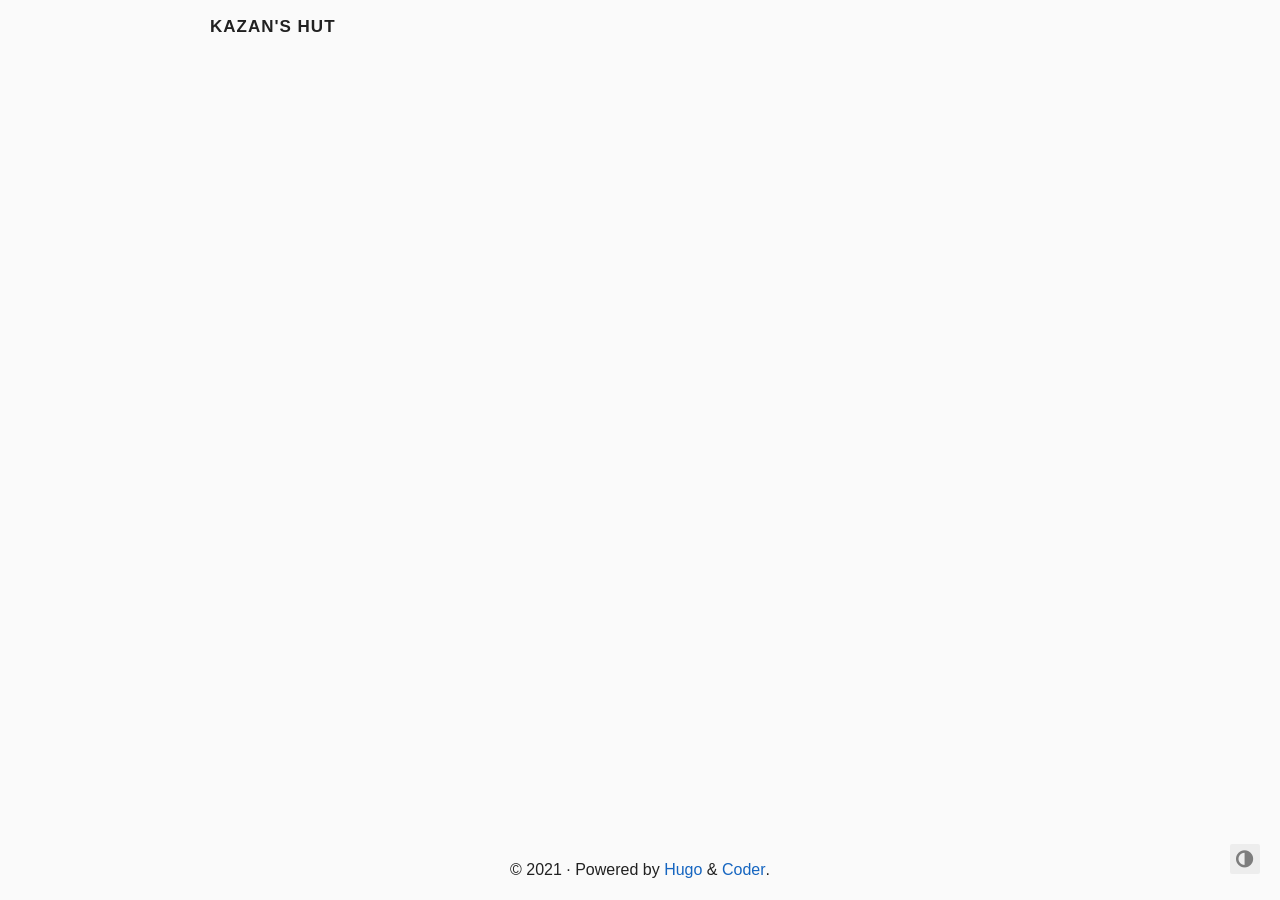
<file: index.html>
<!DOCTYPE html>
<html lang="en">

  <head>
    <meta charset="utf-8">
    <meta name="viewport" content="width=device-width, initial-scale=1.0">
    <meta http-equiv="Content-Language" content="en">
    <meta name="color-scheme" content="light dark">

    

    
    <meta name="description" content="">
    <meta name="keywords" content="">

    <meta name="twitter:card" content="summary"/>
<meta name="twitter:title" content="Kazan&#39;s Hut"/>
<meta name="twitter:description" content=""/>

    <meta property="og:title" content="Kazan&#39;s Hut" />
<meta property="og:description" content="" />
<meta property="og:type" content="website" />
<meta property="og:url" content="http://kazanv.github.com/" />



    <title>Kazan&#39;s Hut</title>

    
      <link rel="canonical" href="http://kazanv.github.com/">
    

    <link rel="preload" href="/fonts/forkawesome-webfont.woff2?v=1.2.0" as="font" type="font/woff2" crossorigin>

    
      
      
      <link rel="stylesheet" href="/css/coder.min.531b74bda2bd1e0562323a98f617314ce9c7cc8c8cffbc609f5f690abf6ac68c.css" integrity="sha256-Uxt0vaK9HgViMjqY9hcxTOnHzIyM/7xgn19pCr9qxow=" crossorigin="anonymous" media="screen" />
    

    

    

    

    

    <link rel="icon" type="image/png" href="/images/favicon-32x32.png" sizes="32x32">
    <link rel="icon" type="image/png" href="/images/favicon-16x16.png" sizes="16x16">

    <link rel="apple-touch-icon" href="/images/apple-touch-icon.png">
    <link rel="apple-touch-icon" sizes="180x180" href="/images/apple-touch-icon.png">

    <link rel="alternate" type="application/rss+xml" href="/index.xml" title="Kazan's Hut" />
    <meta name="generator" content="Hugo 0.82.1" />
  </head>

  
  
  <body class="preload-transitions colorscheme-light">
    
<div class="float-container">
    <a id="dark-mode-toggle" class="colorscheme-toggle">
        <i class="fa fa-adjust fa-fw" aria-hidden="true"></i>
    </a>
</div>


    <main class="wrapper">
      <nav class="navigation">
  <section class="container">
    <a class="navigation-title" href="/">
      Kazan&#39;s Hut
    </a>
    
  </section>
</nav>


      <div class="content">
        
  <section class="container centered">
  <div class="about">
    
    
    <h1></h1>
    
    <h2></h2>
    
    
  </div>
</section>


      </div>

      <footer class="footer">
  <section class="container">
    ©
    
    2021
    
    ·
    Powered by <a href="https://gohugo.io/">Hugo</a> & <a href="https://github.com/luizdepra/hugo-coder/">Coder</a>.
    
  </section>
</footer>

    </main>

    
      
      <script src="/js/coder.min.03b17769f4f91ae35667e1f2a1ca8c16f50562576cf90ff32b3179926914daa5.js" integrity="sha256-A7F3afT5GuNWZ&#43;HyocqMFvUFYlds&#43;Q/zKzF5kmkU2qU="></script>
    

    

    

    

    

    

    

    

    
  </body>

</html>
</file>
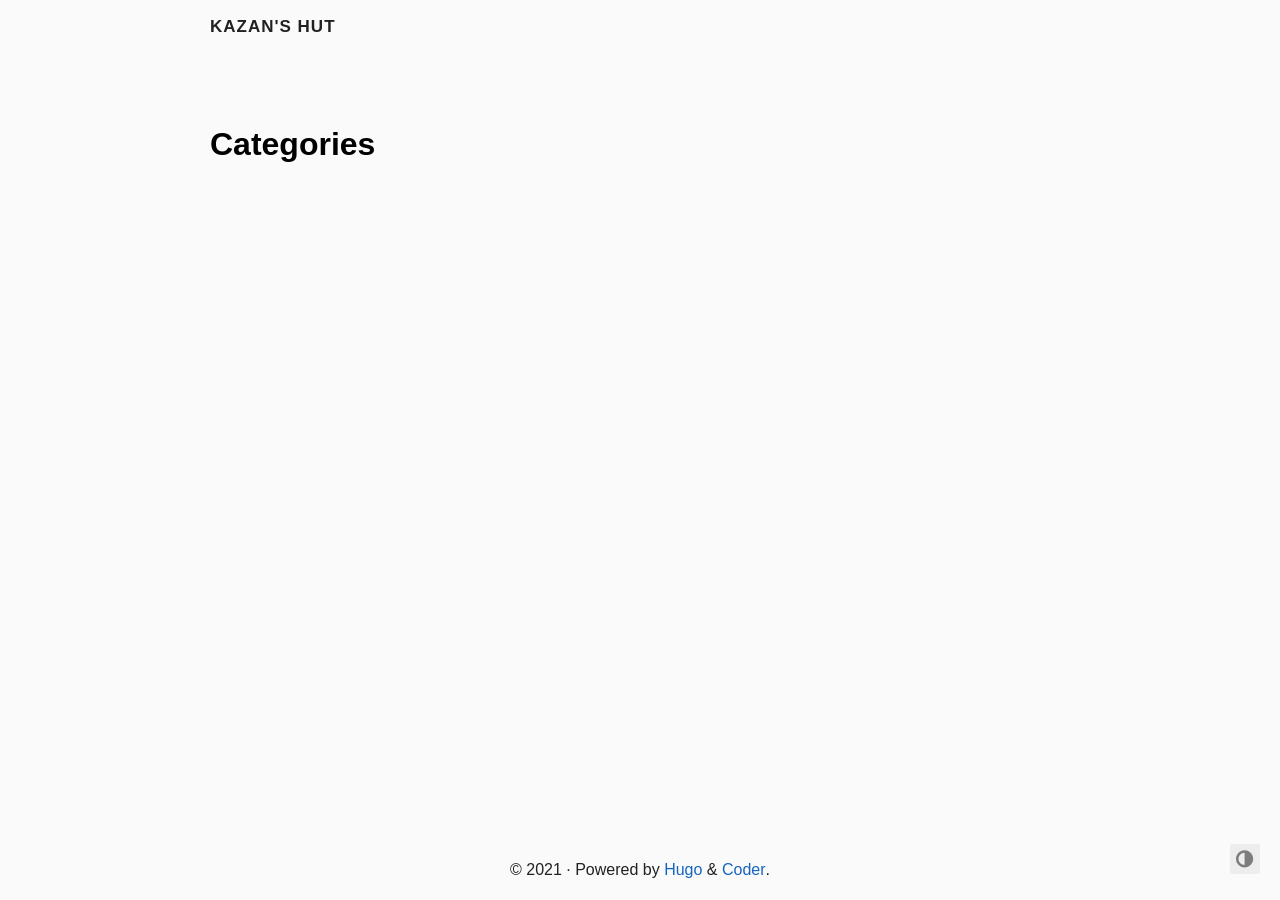
<file: categories/index.html>
<!DOCTYPE html>
<html lang="en">

  <head>
    <meta charset="utf-8">
    <meta name="viewport" content="width=device-width, initial-scale=1.0">
    <meta http-equiv="Content-Language" content="en">
    <meta name="color-scheme" content="light dark">

    

    
    <meta name="description" content="">
    <meta name="keywords" content="">

    <meta name="twitter:card" content="summary"/>
<meta name="twitter:title" content="Categories"/>
<meta name="twitter:description" content=""/>

    <meta property="og:title" content="Categories" />
<meta property="og:description" content="" />
<meta property="og:type" content="website" />
<meta property="og:url" content="http://kazanv.github.com/categories/" />



    <title>Categories · Kazan&#39;s Hut</title>

    
      <link rel="canonical" href="http://kazanv.github.com/categories/">
    

    <link rel="preload" href="/fonts/forkawesome-webfont.woff2?v=1.2.0" as="font" type="font/woff2" crossorigin>

    
      
      
      <link rel="stylesheet" href="/css/coder.min.531b74bda2bd1e0562323a98f617314ce9c7cc8c8cffbc609f5f690abf6ac68c.css" integrity="sha256-Uxt0vaK9HgViMjqY9hcxTOnHzIyM/7xgn19pCr9qxow=" crossorigin="anonymous" media="screen" />
    

    

    

    

    

    <link rel="icon" type="image/png" href="/images/favicon-32x32.png" sizes="32x32">
    <link rel="icon" type="image/png" href="/images/favicon-16x16.png" sizes="16x16">

    <link rel="apple-touch-icon" href="/images/apple-touch-icon.png">
    <link rel="apple-touch-icon" sizes="180x180" href="/images/apple-touch-icon.png">

    <link rel="alternate" type="application/rss+xml" href="/categories/index.xml" title="Kazan's Hut" />
    <meta name="generator" content="Hugo 0.82.1" />
  </head>

  
  
  <body class="preload-transitions colorscheme-light">
    
<div class="float-container">
    <a id="dark-mode-toggle" class="colorscheme-toggle">
        <i class="fa fa-adjust fa-fw" aria-hidden="true"></i>
    </a>
</div>


    <main class="wrapper">
      <nav class="navigation">
  <section class="container">
    <a class="navigation-title" href="/">
      Kazan&#39;s Hut
    </a>
    
  </section>
</nav>


      <div class="content">
        
  <section class="container taxonomy">
  <h1 class="title">
    <a class="title-link" href="http://kazanv.github.com/categories/">Categories</a>
  </h1>
  
  <ul>
    
    
  </ul>
</section>


      </div>

      <footer class="footer">
  <section class="container">
    ©
    
    2021
    
    ·
    Powered by <a href="https://gohugo.io/">Hugo</a> & <a href="https://github.com/luizdepra/hugo-coder/">Coder</a>.
    
  </section>
</footer>

    </main>

    
      
      <script src="/js/coder.min.03b17769f4f91ae35667e1f2a1ca8c16f50562576cf90ff32b3179926914daa5.js" integrity="sha256-A7F3afT5GuNWZ&#43;HyocqMFvUFYlds&#43;Q/zKzF5kmkU2qU="></script>
    

    

    

    

    

    

    

    

    
  </body>

</html>
</file>
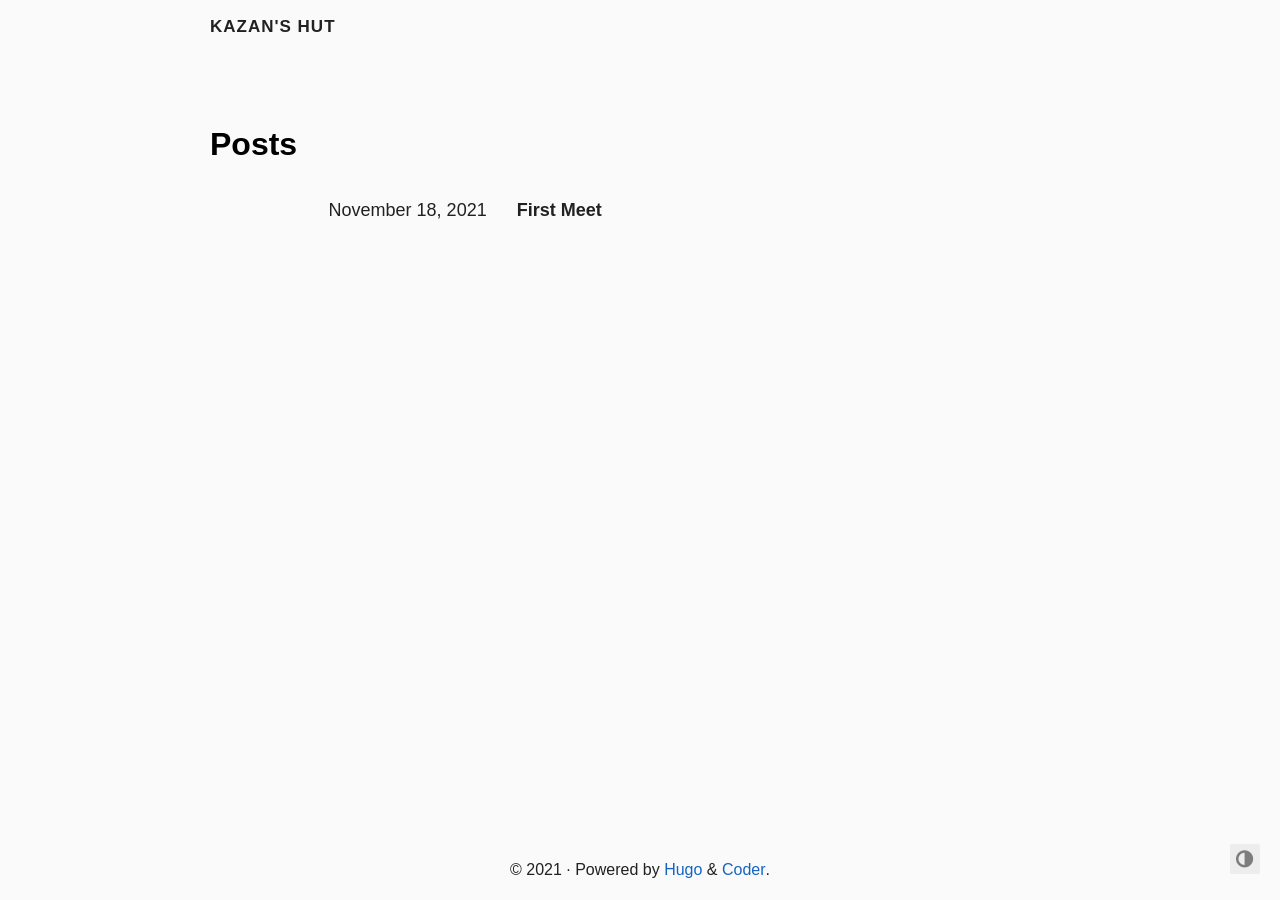
<file: posts/index.html>
<!DOCTYPE html>
<html lang="en">

  <head>
    <meta charset="utf-8">
    <meta name="viewport" content="width=device-width, initial-scale=1.0">
    <meta http-equiv="Content-Language" content="en">
    <meta name="color-scheme" content="light dark">

    

    
    <meta name="description" content="">
    <meta name="keywords" content="">

    <meta name="twitter:card" content="summary"/>
<meta name="twitter:title" content="Posts"/>
<meta name="twitter:description" content=""/>

    <meta property="og:title" content="Posts" />
<meta property="og:description" content="" />
<meta property="og:type" content="website" />
<meta property="og:url" content="http://kazanv.github.com/posts/" />



    <title>
  Posts · Kazan&#39;s Hut
</title>

    
      <link rel="canonical" href="http://kazanv.github.com/posts/">
    

    <link rel="preload" href="/fonts/forkawesome-webfont.woff2?v=1.2.0" as="font" type="font/woff2" crossorigin>

    
      
      
      <link rel="stylesheet" href="/css/coder.min.531b74bda2bd1e0562323a98f617314ce9c7cc8c8cffbc609f5f690abf6ac68c.css" integrity="sha256-Uxt0vaK9HgViMjqY9hcxTOnHzIyM/7xgn19pCr9qxow=" crossorigin="anonymous" media="screen" />
    

    

    

    

    

    <link rel="icon" type="image/png" href="/images/favicon-32x32.png" sizes="32x32">
    <link rel="icon" type="image/png" href="/images/favicon-16x16.png" sizes="16x16">

    <link rel="apple-touch-icon" href="/images/apple-touch-icon.png">
    <link rel="apple-touch-icon" sizes="180x180" href="/images/apple-touch-icon.png">

    <link rel="alternate" type="application/rss+xml" href="/posts/index.xml" title="Kazan's Hut" />
    <meta name="generator" content="Hugo 0.82.1" />
  </head>

  
  
  <body class="preload-transitions colorscheme-light">
    
<div class="float-container">
    <a id="dark-mode-toggle" class="colorscheme-toggle">
        <i class="fa fa-adjust fa-fw" aria-hidden="true"></i>
    </a>
</div>


    <main class="wrapper">
      <nav class="navigation">
  <section class="container">
    <a class="navigation-title" href="/">
      Kazan&#39;s Hut
    </a>
    
  </section>
</nav>


      <div class="content">
        
  <section class="container list">
    <h1 class="title">
      <a class="title-link" href="http://kazanv.github.com/posts/">
        Posts
      </a>
    </h1>
    
    <ul><li>
  <span class="date">November 18, 2021</span>
  <a class="title" href="/posts/hello/">First Meet</a>
</li>
</ul>

    






  </section>

      </div>

      <footer class="footer">
  <section class="container">
    ©
    
    2021
    
    ·
    Powered by <a href="https://gohugo.io/">Hugo</a> & <a href="https://github.com/luizdepra/hugo-coder/">Coder</a>.
    
  </section>
</footer>

    </main>

    
      
      <script src="/js/coder.min.03b17769f4f91ae35667e1f2a1ca8c16f50562576cf90ff32b3179926914daa5.js" integrity="sha256-A7F3afT5GuNWZ&#43;HyocqMFvUFYlds&#43;Q/zKzF5kmkU2qU="></script>
    

    

    

    

    

    

    

    

    
  </body>

</html>
</file>
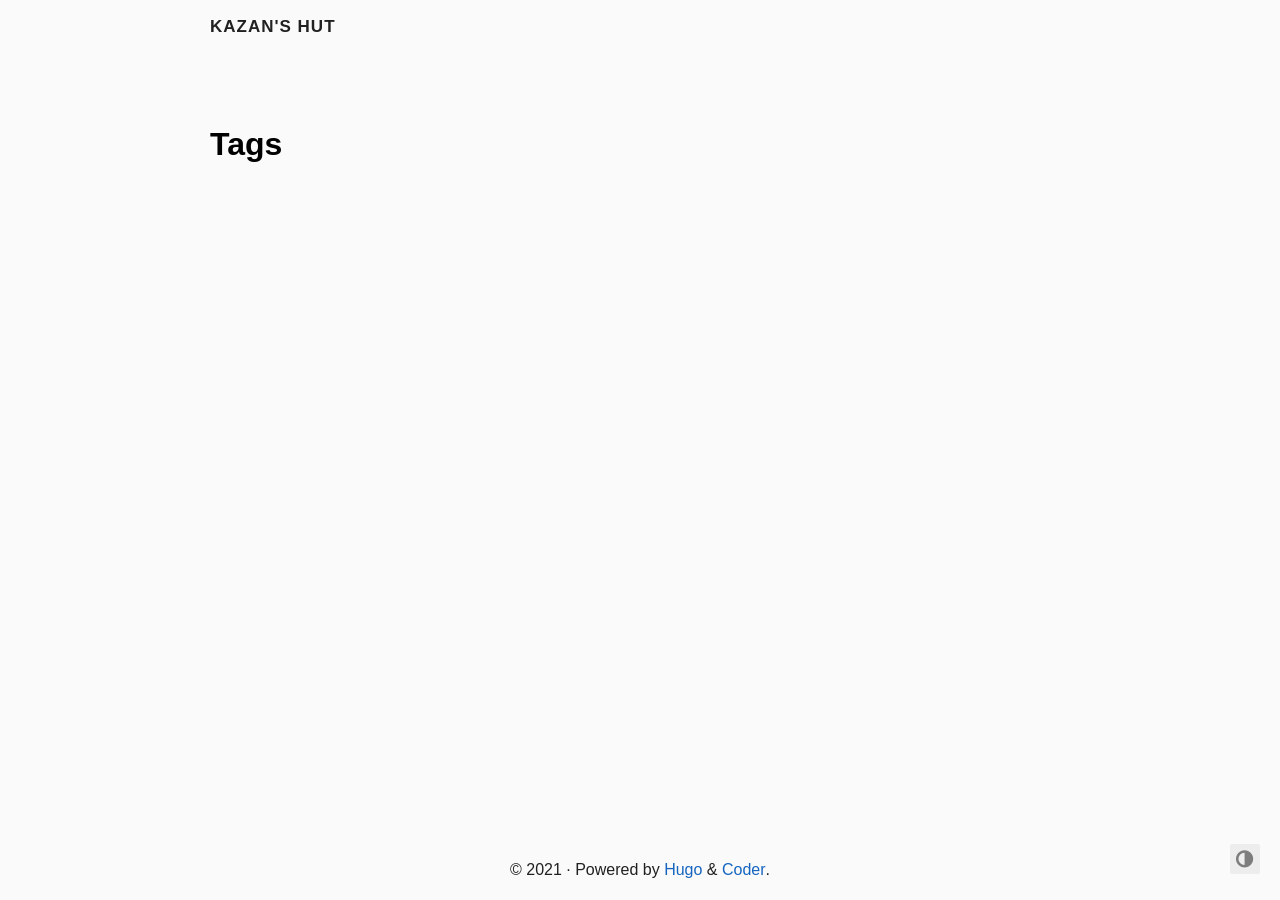
<file: tags/index.html>
<!DOCTYPE html>
<html lang="en">

  <head>
    <meta charset="utf-8">
    <meta name="viewport" content="width=device-width, initial-scale=1.0">
    <meta http-equiv="Content-Language" content="en">
    <meta name="color-scheme" content="light dark">

    

    
    <meta name="description" content="">
    <meta name="keywords" content="">

    <meta name="twitter:card" content="summary"/>
<meta name="twitter:title" content="Tags"/>
<meta name="twitter:description" content=""/>

    <meta property="og:title" content="Tags" />
<meta property="og:description" content="" />
<meta property="og:type" content="website" />
<meta property="og:url" content="http://kazanv.github.com/tags/" />



    <title>Tags · Kazan&#39;s Hut</title>

    
      <link rel="canonical" href="http://kazanv.github.com/tags/">
    

    <link rel="preload" href="/fonts/forkawesome-webfont.woff2?v=1.2.0" as="font" type="font/woff2" crossorigin>

    
      
      
      <link rel="stylesheet" href="/css/coder.min.531b74bda2bd1e0562323a98f617314ce9c7cc8c8cffbc609f5f690abf6ac68c.css" integrity="sha256-Uxt0vaK9HgViMjqY9hcxTOnHzIyM/7xgn19pCr9qxow=" crossorigin="anonymous" media="screen" />
    

    

    

    

    

    <link rel="icon" type="image/png" href="/images/favicon-32x32.png" sizes="32x32">
    <link rel="icon" type="image/png" href="/images/favicon-16x16.png" sizes="16x16">

    <link rel="apple-touch-icon" href="/images/apple-touch-icon.png">
    <link rel="apple-touch-icon" sizes="180x180" href="/images/apple-touch-icon.png">

    <link rel="alternate" type="application/rss+xml" href="/tags/index.xml" title="Kazan's Hut" />
    <meta name="generator" content="Hugo 0.82.1" />
  </head>

  
  
  <body class="preload-transitions colorscheme-light">
    
<div class="float-container">
    <a id="dark-mode-toggle" class="colorscheme-toggle">
        <i class="fa fa-adjust fa-fw" aria-hidden="true"></i>
    </a>
</div>


    <main class="wrapper">
      <nav class="navigation">
  <section class="container">
    <a class="navigation-title" href="/">
      Kazan&#39;s Hut
    </a>
    
  </section>
</nav>


      <div class="content">
        
  <section class="container taxonomy">
  <h1 class="title">
    <a class="title-link" href="http://kazanv.github.com/tags/">Tags</a>
  </h1>
  
  <ul>
    
    
  </ul>
</section>


      </div>

      <footer class="footer">
  <section class="container">
    ©
    
    2021
    
    ·
    Powered by <a href="https://gohugo.io/">Hugo</a> & <a href="https://github.com/luizdepra/hugo-coder/">Coder</a>.
    
  </section>
</footer>

    </main>

    
      
      <script src="/js/coder.min.03b17769f4f91ae35667e1f2a1ca8c16f50562576cf90ff32b3179926914daa5.js" integrity="sha256-A7F3afT5GuNWZ&#43;HyocqMFvUFYlds&#43;Q/zKzF5kmkU2qU="></script>
    

    

    

    

    

    

    

    

    
  </body>

</html>
</file>
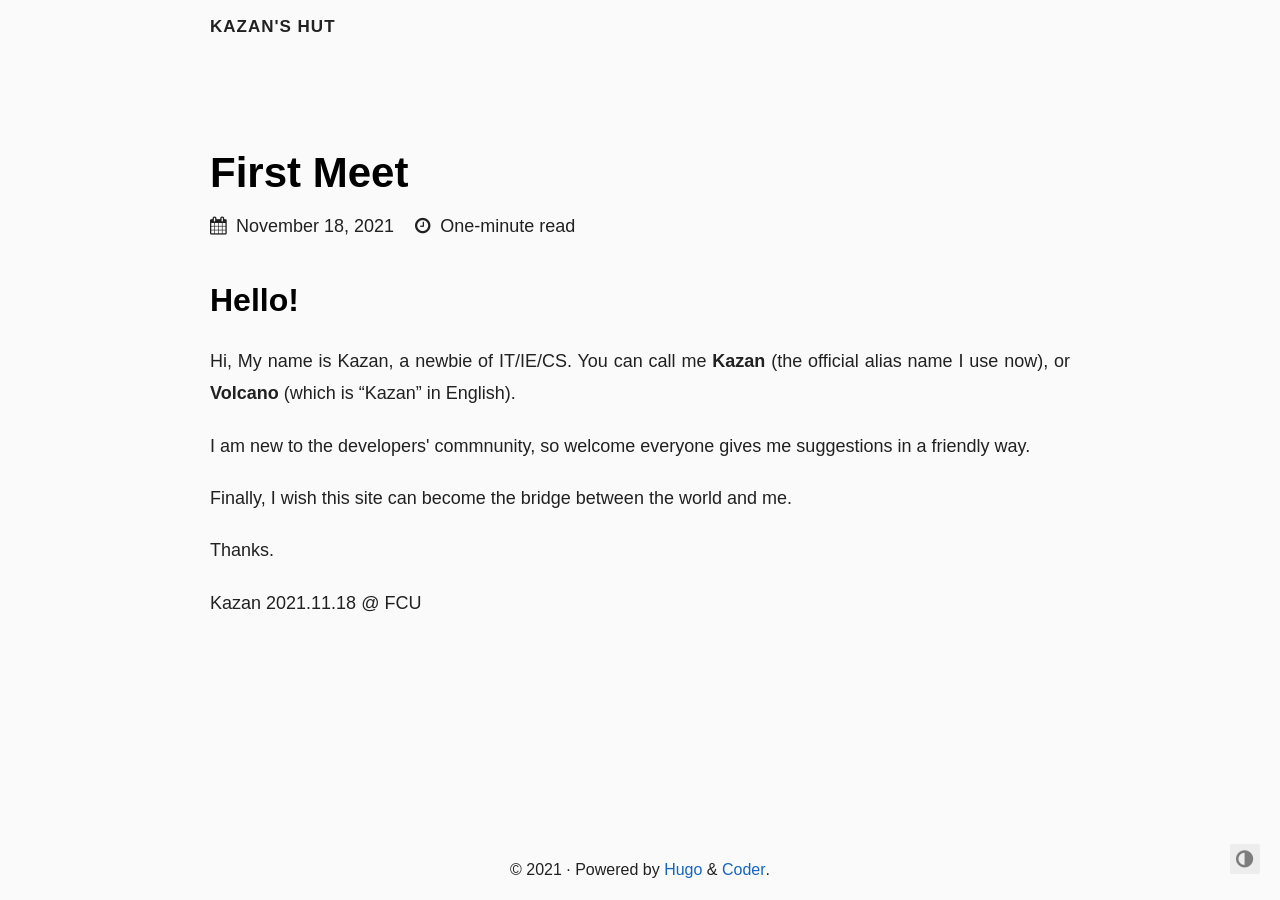
<file: posts/hello.html>
<!DOCTYPE html>
<html lang="en">

  <head>
    <meta charset="utf-8">
    <meta name="viewport" content="width=device-width, initial-scale=1.0">
    <meta http-equiv="Content-Language" content="en">
    <meta name="color-scheme" content="light dark">

    

    
    <meta name="description" content="Hello!    Hi, My name is Kazan, a newbie of IT/IE/CS. You can call me Kazan (the official alias name I use now), or Volcano (which is &ldquo;Kazan&rdquo; in English).
I am new to the developers&#39; commnunity, so welcome everyone gives me suggestions in a friendly way.
Finally, I wish this site can become the bridge between the world and me.
Thanks.
Kazan 2021.11.18 @ FCU">
    <meta name="keywords" content="">

    <meta name="twitter:card" content="summary"/>
<meta name="twitter:title" content="First Meet"/>
<meta name="twitter:description" content="Hello!    Hi, My name is Kazan, a newbie of IT/IE/CS. You can call me Kazan (the official alias name I use now), or Volcano (which is &ldquo;Kazan&rdquo; in English).
I am new to the developers&#39; commnunity, so welcome everyone gives me suggestions in a friendly way.
Finally, I wish this site can become the bridge between the world and me.
Thanks.
Kazan 2021.11.18 @ FCU"/>

    <meta property="og:title" content="First Meet" />
<meta property="og:description" content="Hello!    Hi, My name is Kazan, a newbie of IT/IE/CS. You can call me Kazan (the official alias name I use now), or Volcano (which is &ldquo;Kazan&rdquo; in English).
I am new to the developers&#39; commnunity, so welcome everyone gives me suggestions in a friendly way.
Finally, I wish this site can become the bridge between the world and me.
Thanks.
Kazan 2021.11.18 @ FCU" />
<meta property="og:type" content="article" />
<meta property="og:url" content="http://kazanv.github.com/posts/hello/" /><meta property="article:section" content="posts" />
<meta property="article:published_time" content="2021-11-18T10:49:45&#43;08:00" />
<meta property="article:modified_time" content="2021-11-18T10:49:45&#43;08:00" />



    <title>
  First Meet · Kazan&#39;s Hut
</title>

    
      <link rel="canonical" href="http://kazanv.github.com/posts/hello/">
    

    <link rel="preload" href="/fonts/forkawesome-webfont.woff2?v=1.2.0" as="font" type="font/woff2" crossorigin>

    
      
      
      <link rel="stylesheet" href="/css/coder.min.531b74bda2bd1e0562323a98f617314ce9c7cc8c8cffbc609f5f690abf6ac68c.css" integrity="sha256-Uxt0vaK9HgViMjqY9hcxTOnHzIyM/7xgn19pCr9qxow=" crossorigin="anonymous" media="screen" />
    

    

    

    

    

    <link rel="icon" type="image/png" href="/images/favicon-32x32.png" sizes="32x32">
    <link rel="icon" type="image/png" href="/images/favicon-16x16.png" sizes="16x16">

    <link rel="apple-touch-icon" href="/images/apple-touch-icon.png">
    <link rel="apple-touch-icon" sizes="180x180" href="/images/apple-touch-icon.png">

    <meta name="generator" content="Hugo 0.82.1" />
  </head>

  
  
  <body class="preload-transitions colorscheme-light">
    
<div class="float-container">
    <a id="dark-mode-toggle" class="colorscheme-toggle">
        <i class="fa fa-adjust fa-fw" aria-hidden="true"></i>
    </a>
</div>


    <main class="wrapper">
      <nav class="navigation">
  <section class="container">
    <a class="navigation-title" href="/">
      Kazan&#39;s Hut
    </a>
    
  </section>
</nav>


      <div class="content">
        
  <section class="container post">
    <article>
      <header>
        <div class="post-title">
          <h1 class="title">
            <a class="title-link" href="http://kazanv.github.com/posts/hello/">
              First Meet
            </a>
          </h1>
        </div>
        <div class="post-meta">
          <div class="date">
            <span class="posted-on">
              <i class="fa fa-calendar" aria-hidden="true"></i>
              <time datetime='2021-11-18T10:49:45&#43;08:00'>
                November 18, 2021
              </time>
            </span>
            <span class="reading-time">
              <i class="fa fa-clock-o" aria-hidden="true"></i>
              One-minute read
            </span>
          </div>
          
          
          
        </div>
      </header>

      <div>
        
        <h1 id="hello">
  Hello!
  <a class="heading-link" href="#hello">
    <i class="fa fa-link" aria-hidden="true"></i>
  </a>
</h1>
<p>Hi, My name is Kazan, a newbie of IT/IE/CS.
You can call me <strong>Kazan</strong> (the official alias name I use now),
or <strong>Volcano</strong> (which is &ldquo;Kazan&rdquo; in English).</p>
<p>I am new to the developers' commnunity,
so welcome everyone gives me suggestions in a friendly way.</p>
<p>Finally, I wish this site can become the bridge between the world and me.</p>
<p>Thanks.</p>
<p>Kazan
2021.11.18 @ FCU</p>

      </div>


      <footer>
        


        
        
        
      </footer>
    </article>

    
  </section>

      </div>

      <footer class="footer">
  <section class="container">
    ©
    
    2021
    
    ·
    Powered by <a href="https://gohugo.io/">Hugo</a> & <a href="https://github.com/luizdepra/hugo-coder/">Coder</a>.
    
  </section>
</footer>

    </main>

    
      
      <script src="/js/coder.min.03b17769f4f91ae35667e1f2a1ca8c16f50562576cf90ff32b3179926914daa5.js" integrity="sha256-A7F3afT5GuNWZ&#43;HyocqMFvUFYlds&#43;Q/zKzF5kmkU2qU="></script>
    

    

    

    

    

    

    

    

    
  </body>

</html>
</file>
<file: css/coder.min.531b74bda2bd1e0562323a98f617314ce9c7cc8c8cffbc609f5f690abf6ac68c.css>
@charset "UTF-8";/*!normalize.css v8.0.1 | MIT License | github.com/necolas/normalize.css*/html{line-height:1.15;-webkit-text-size-adjust:100%}body{margin:0}main{display:block}h1{font-size:2em;margin:.67em 0}hr{box-sizing:content-box;height:0;overflow:visible}pre{font-family:monospace,monospace;font-size:1em}a{background-color:initial;word-wrap:break-word}abbr[title]{border-bottom:none;text-decoration:underline;text-decoration:underline dotted}b,strong{font-weight:bolder}code,kbd,samp{font-family:monospace,monospace;font-size:1em}small{font-size:80%}sub,sup{font-size:75%;line-height:0;position:relative;vertical-align:baseline}sub{bottom:-.25em}sup{top:-.5em}img{border-style:none}button,input,optgroup,select,textarea{font-family:inherit;font-size:100%;line-height:1.15;margin:0}button,input{overflow:visible}button,select{text-transform:none}button,[type=button],[type=reset],[type=submit]{-webkit-appearance:button}button::-moz-focus-inner,[type=button]::-moz-focus-inner,[type=reset]::-moz-focus-inner,[type=submit]::-moz-focus-inner{border-style:none;padding:0}button:-moz-focusring,[type=button]:-moz-focusring,[type=reset]:-moz-focusring,[type=submit]:-moz-focusring{outline:1px dotted ButtonText}fieldset{padding:.35em .75em .625em}legend{box-sizing:border-box;color:inherit;display:table;max-width:100%;padding:0;white-space:normal}progress{vertical-align:baseline}textarea{overflow:auto}[type=checkbox],[type=radio]{box-sizing:border-box;padding:0}[type=number]::-webkit-inner-spin-button,[type=number]::-webkit-outer-spin-button{height:auto}[type=search]{-webkit-appearance:textfield;outline-offset:-2px}[type=search]::-webkit-search-decoration{-webkit-appearance:none}::-webkit-file-upload-button{-webkit-appearance:button;font:inherit}details{display:block}summary{display:list-item}template{display:none}[hidden]{display:none}/*!Fork Awesome 1.2.0
License - https://forkaweso.me/Fork-Awesome/license
Copyright 2018 Dave Gandy & Fork Awesome
Permission is hereby granted, free of charge, to any person obtaining a copy of this software and associated documentation files (the "Software"), to deal in the Software without restriction, including without limitation the rights to use, copy, modify, merge, publish, distribute, sublicense, and/or sell copies of the Software, and to permit persons to whom the Software is furnished to do so, subject to the following conditions:
The above copyright notice and this permission notice shall be included in all copies or substantial portions of the Software.
THE SOFTWARE IS PROVIDED "AS IS", WITHOUT WARRANTY OF ANY KIND, EXPRESS OR IMPLIED, INCLUDING BUT NOT LIMITED TO THE WARRANTIES OF MERCHANTABILITY, FITNESS FOR A PARTICULAR PURPOSE AND NONINFRINGEMENT. IN NO EVENT SHALL THE AUTHORS OR COPYRIGHT HOLDERS BE LIABLE FOR ANY CLAIM, DAMAGES OR OTHER LIABILITY, WHETHER IN AN ACTION OF CONTRACT, TORT OR OTHERWISE, ARISING FROM, OUT OF OR IN CONNECTION WITH THE SOFTWARE OR THE USE OR OTHER DEALINGS IN THE SOFTWARE.*/@font-face{font-family:forkawesome;src:url(../fonts/forkawesome-webfont.eot?v=1.2.0);src:url(../fonts/forkawesome-webfont.eot?#iefix&v=1.2.0)format("embedded-opentype"),url(../fonts/forkawesome-webfont.woff2?v=1.2.0)format("woff2"),url(../fonts/forkawesome-webfont.woff?v=1.2.0)format("woff"),url(../fonts/forkawesome-webfont.ttf?v=1.2.0)format("truetype"),url(../fonts/forkawesome-webfont.svg?v=1.2.0#forkawesomeregular)format("svg");font-weight:400;font-style:normal;font-display:block}.fa{display:inline-block;font:14px/1 ForkAwesome;font-size:inherit;text-rendering:auto;-webkit-font-smoothing:antialiased;-moz-osx-font-smoothing:grayscale}.fa-lg{font-size:1.33333333em;line-height:.75em;vertical-align:-15%}.fa-2x{font-size:2em}.fa-3x{font-size:3em}.fa-4x{font-size:4em}.fa-5x{font-size:5em}.fa-fw{width:1.28571429em;text-align:center}.fa-ul{padding-left:0;margin-left:2.14285714em;list-style-type:none}.fa-ul>li{position:relative}.fa-li{position:absolute;left:-2.14285714em;width:2.14285714em;top:.14285714em;text-align:center}.fa-li.fa-lg{left:-1.85714286em}.fa-border{padding:.2em .25em .15em;border:solid .08em #eee;border-radius:.1em}.fa-pull-left{float:left}.fa-pull-right{float:right}.fa.fa-pull-left{margin-right:.3em}.fa.fa-pull-right{margin-left:.3em}.pull-right{float:right}.pull-left{float:left}.fa.pull-left{margin-right:.3em}.fa.pull-right{margin-left:.3em}.fa-spin{-webkit-animation:fa-spin 2s infinite linear;animation:fa-spin 2s infinite linear}.fa-pulse{-webkit-animation:fa-spin 1s infinite steps(8);animation:fa-spin 1s infinite steps(8)}@-webkit-keyframes fa-spin{0%{-webkit-transform:rotate(0deg);transform:rotate(0deg)}100%{-webkit-transform:rotate(359deg);transform:rotate(359deg)}}@keyframes fa-spin{0%{-webkit-transform:rotate(0deg);transform:rotate(0deg)}100%{-webkit-transform:rotate(359deg);transform:rotate(359deg)}}.fa-rotate-90{-ms-filter:"progid:DXImageTransform.Microsoft.BasicImage(rotation=1)";-webkit-transform:rotate(90deg);-ms-transform:rotate(90deg);transform:rotate(90deg)}.fa-rotate-180{-ms-filter:"progid:DXImageTransform.Microsoft.BasicImage(rotation=2)";-webkit-transform:rotate(180deg);-ms-transform:rotate(180deg);transform:rotate(180deg)}.fa-rotate-270{-ms-filter:"progid:DXImageTransform.Microsoft.BasicImage(rotation=3)";-webkit-transform:rotate(270deg);-ms-transform:rotate(270deg);transform:rotate(270deg)}.fa-flip-horizontal{-ms-filter:"progid:DXImageTransform.Microsoft.BasicImage(rotation=0, mirror=1)";-webkit-transform:scale(-1,1);-ms-transform:scale(-1,1);transform:scale(-1,1)}.fa-flip-vertical{-ms-filter:"progid:DXImageTransform.Microsoft.BasicImage(rotation=2, mirror=1)";-webkit-transform:scale(1,-1);-ms-transform:scale(1,-1);transform:scale(1,-1)}:root .fa-rotate-90,:root .fa-rotate-180,:root .fa-rotate-270,:root .fa-flip-horizontal,:root .fa-flip-vertical{filter:none}.fa-stack{position:relative;display:inline-block;width:2em;height:2em;line-height:2em;vertical-align:middle}.fa-stack-1x,.fa-stack-2x{position:absolute;left:0;width:100%;text-align:center}.fa-stack-1x{line-height:inherit}.fa-stack-2x{font-size:2em}.fa-inverse{color:#fff}.fa-glass:before{content:"\f000"}.fa-music:before{content:"\f001"}.fa-search:before{content:"\f002"}.fa-envelope-o:before{content:"\f003"}.fa-heart:before{content:"\f004"}.fa-star:before{content:"\f005"}.fa-star-o:before{content:"\f006"}.fa-user:before{content:"\f007"}.fa-film:before{content:"\f008"}.fa-th-large:before{content:"\f009"}.fa-th:before{content:"\f00a"}.fa-th-list:before{content:"\f00b"}.fa-check:before{content:"\f00c"}.fa-remove:before,.fa-close:before,.fa-times:before{content:"\f00d"}.fa-search-plus:before{content:"\f00e"}.fa-search-minus:before{content:"\f010"}.fa-power-off:before{content:"\f011"}.fa-signal:before{content:"\f012"}.fa-gear:before,.fa-cog:before{content:"\f013"}.fa-trash-o:before{content:"\f014"}.fa-home:before{content:"\f015"}.fa-file-o:before{content:"\f016"}.fa-clock-o:before{content:"\f017"}.fa-road:before{content:"\f018"}.fa-download:before{content:"\f019"}.fa-arrow-circle-o-down:before{content:"\f01a"}.fa-arrow-circle-o-up:before{content:"\f01b"}.fa-inbox:before{content:"\f01c"}.fa-play-circle-o:before{content:"\f01d"}.fa-rotate-right:before,.fa-repeat:before{content:"\f01e"}.fa-sync:before,.fa-refresh:before{content:"\f021"}.fa-list-alt:before{content:"\f022"}.fa-lock:before{content:"\f023"}.fa-flag:before{content:"\f024"}.fa-headphones:before{content:"\f025"}.fa-volume-off:before{content:"\f026"}.fa-volume-down:before{content:"\f027"}.fa-volume-up:before{content:"\f028"}.fa-qrcode:before{content:"\f029"}.fa-barcode:before{content:"\f02a"}.fa-tag:before{content:"\f02b"}.fa-tags:before{content:"\f02c"}.fa-book:before{content:"\f02d"}.fa-bookmark:before{content:"\f02e"}.fa-print:before{content:"\f02f"}.fa-camera:before{content:"\f030"}.fa-font:before{content:"\f031"}.fa-bold:before{content:"\f032"}.fa-italic:before{content:"\f033"}.fa-text-height:before{content:"\f034"}.fa-text-width:before{content:"\f035"}.fa-align-left:before{content:"\f036"}.fa-align-center:before{content:"\f037"}.fa-align-right:before{content:"\f038"}.fa-align-justify:before{content:"\f039"}.fa-list:before{content:"\f03a"}.fa-dedent:before,.fa-outdent:before{content:"\f03b"}.fa-indent:before{content:"\f03c"}.fa-video:before,.fa-video-camera:before{content:"\f03d"}.fa-photo:before,.fa-image:before,.fa-picture-o:before{content:"\f03e"}.fa-pencil:before{content:"\f040"}.fa-map-marker:before{content:"\f041"}.fa-adjust:before{content:"\f042"}.fa-tint:before{content:"\f043"}.fa-edit:before,.fa-pencil-square-o:before{content:"\f044"}.fa-share-square-o:before{content:"\f045"}.fa-check-square-o:before{content:"\f046"}.fa-arrows:before{content:"\f047"}.fa-step-backward:before{content:"\f048"}.fa-fast-backward:before{content:"\f049"}.fa-backward:before{content:"\f04a"}.fa-play:before{content:"\f04b"}.fa-pause:before{content:"\f04c"}.fa-stop:before{content:"\f04d"}.fa-forward:before{content:"\f04e"}.fa-fast-forward:before{content:"\f050"}.fa-step-forward:before{content:"\f051"}.fa-eject:before{content:"\f052"}.fa-chevron-left:before{content:"\f053"}.fa-chevron-right:before{content:"\f054"}.fa-plus-circle:before{content:"\f055"}.fa-minus-circle:before{content:"\f056"}.fa-times-circle:before{content:"\f057"}.fa-check-circle:before{content:"\f058"}.fa-question-circle:before{content:"\f059"}.fa-info-circle:before{content:"\f05a"}.fa-crosshairs:before{content:"\f05b"}.fa-times-circle-o:before{content:"\f05c"}.fa-check-circle-o:before{content:"\f05d"}.fa-ban:before{content:"\f05e"}.fa-arrow-left:before{content:"\f060"}.fa-arrow-right:before{content:"\f061"}.fa-arrow-up:before{content:"\f062"}.fa-arrow-down:before{content:"\f063"}.fa-mail-forward:before,.fa-share:before{content:"\f064"}.fa-expand:before{content:"\f065"}.fa-compress:before{content:"\f066"}.fa-plus:before{content:"\f067"}.fa-minus:before{content:"\f068"}.fa-asterisk:before{content:"\f069"}.fa-exclamation-circle:before{content:"\f06a"}.fa-gift:before{content:"\f06b"}.fa-leaf:before{content:"\f06c"}.fa-fire:before{content:"\f06d"}.fa-eye:before{content:"\f06e"}.fa-eye-slash:before{content:"\f070"}.fa-warning:before,.fa-exclamation-triangle:before{content:"\f071"}.fa-plane:before{content:"\f072"}.fa-calendar:before{content:"\f073"}.fa-random:before{content:"\f074"}.fa-comment:before{content:"\f075"}.fa-magnet:before{content:"\f076"}.fa-chevron-up:before{content:"\f077"}.fa-chevron-down:before{content:"\f078"}.fa-retweet:before{content:"\f079"}.fa-shopping-cart:before{content:"\f07a"}.fa-folder:before{content:"\f07b"}.fa-folder-open:before{content:"\f07c"}.fa-arrows-v:before{content:"\f07d"}.fa-arrows-h:before{content:"\f07e"}.fa-bar-chart-o:before,.fa-bar-chart:before{content:"\f080"}.fa-twitter-square:before{content:"\f081"}.fa-facebook-square:before{content:"\f082"}.fa-camera-retro:before{content:"\f083"}.fa-key:before{content:"\f084"}.fa-gears:before,.fa-cogs:before{content:"\f085"}.fa-comments:before{content:"\f086"}.fa-thumbs-o-up:before{content:"\f087"}.fa-thumbs-o-down:before{content:"\f088"}.fa-star-half:before{content:"\f089"}.fa-heart-o:before{content:"\f08a"}.fa-sign-out:before{content:"\f08b"}.fa-linkedin-square:before{content:"\f08c"}.fa-thumb-tack:before{content:"\f08d"}.fa-external-link:before{content:"\f08e"}.fa-sign-in:before{content:"\f090"}.fa-trophy:before{content:"\f091"}.fa-github-square:before{content:"\f092"}.fa-upload:before{content:"\f093"}.fa-lemon-o:before{content:"\f094"}.fa-phone:before{content:"\f095"}.fa-square-o:before{content:"\f096"}.fa-bookmark-o:before{content:"\f097"}.fa-phone-square:before{content:"\f098"}.fa-twitter:before{content:"\f099"}.fa-facebook-f:before,.fa-facebook:before{content:"\f09a"}.fa-github:before{content:"\f09b"}.fa-unlock:before{content:"\f09c"}.fa-credit-card:before{content:"\f09d"}.fa-feed:before,.fa-rss:before{content:"\f09e"}.fa-hdd-o:before{content:"\f0a0"}.fa-bullhorn:before{content:"\f0a1"}.fa-bell-o:before{content:"\f0f3"}.fa-certificate:before{content:"\f0a3"}.fa-hand-o-right:before{content:"\f0a4"}.fa-hand-o-left:before{content:"\f0a5"}.fa-hand-o-up:before{content:"\f0a6"}.fa-hand-o-down:before{content:"\f0a7"}.fa-arrow-circle-left:before{content:"\f0a8"}.fa-arrow-circle-right:before{content:"\f0a9"}.fa-arrow-circle-up:before{content:"\f0aa"}.fa-arrow-circle-down:before{content:"\f0ab"}.fa-globe:before{content:"\f0ac"}.fa-globe-e:before{content:"\f304"}.fa-globe-w:before{content:"\f305"}.fa-wrench:before{content:"\f0ad"}.fa-tasks:before{content:"\f0ae"}.fa-filter:before{content:"\f0b0"}.fa-briefcase:before{content:"\f0b1"}.fa-arrows-alt:before{content:"\f0b2"}.fa-community:before,.fa-group:before,.fa-users:before{content:"\f0c0"}.fa-chain:before,.fa-link:before{content:"\f0c1"}.fa-cloud:before{content:"\f0c2"}.fa-flask:before{content:"\f0c3"}.fa-cut:before,.fa-scissors:before{content:"\f0c4"}.fa-copy:before,.fa-files-o:before{content:"\f0c5"}.fa-paperclip:before{content:"\f0c6"}.fa-save:before,.fa-floppy-o:before{content:"\f0c7"}.fa-square:before{content:"\f0c8"}.fa-navicon:before,.fa-reorder:before,.fa-bars:before{content:"\f0c9"}.fa-list-ul:before{content:"\f0ca"}.fa-list-ol:before{content:"\f0cb"}.fa-strikethrough:before{content:"\f0cc"}.fa-underline:before{content:"\f0cd"}.fa-table:before{content:"\f0ce"}.fa-magic:before{content:"\f0d0"}.fa-truck:before{content:"\f0d1"}.fa-pinterest:before{content:"\f0d2"}.fa-pinterest-square:before{content:"\f0d3"}.fa-google-plus-square:before{content:"\f0d4"}.fa-google-plus-g:before,.fa-google-plus:before{content:"\f0d5"}.fa-money:before{content:"\f0d6"}.fa-caret-down:before{content:"\f0d7"}.fa-caret-up:before{content:"\f0d8"}.fa-caret-left:before{content:"\f0d9"}.fa-caret-right:before{content:"\f0da"}.fa-columns:before{content:"\f0db"}.fa-unsorted:before,.fa-sort:before{content:"\f0dc"}.fa-sort-down:before,.fa-sort-desc:before{content:"\f0dd"}.fa-sort-up:before,.fa-sort-asc:before{content:"\f0de"}.fa-envelope:before{content:"\f0e0"}.fa-linkedin:before{content:"\f0e1"}.fa-rotate-left:before,.fa-undo:before{content:"\f0e2"}.fa-legal:before,.fa-gavel:before{content:"\f0e3"}.fa-dashboard:before,.fa-tachometer:before{content:"\f0e4"}.fa-comment-o:before{content:"\f0e5"}.fa-comments-o:before{content:"\f0e6"}.fa-flash:before,.fa-bolt:before{content:"\f0e7"}.fa-sitemap:before{content:"\f0e8"}.fa-umbrella:before{content:"\f0e9"}.fa-paste:before,.fa-clipboard:before{content:"\f0ea"}.fa-lightbulb-o:before{content:"\f0eb"}.fa-exchange:before{content:"\f0ec"}.fa-cloud-download:before{content:"\f0ed"}.fa-cloud-upload:before{content:"\f0ee"}.fa-user-md:before{content:"\f0f0"}.fa-stethoscope:before{content:"\f0f1"}.fa-suitcase:before{content:"\f0f2"}.fa-bell:before{content:"\f0a2"}.fa-coffee:before{content:"\f0f4"}.fa-utensils:before,.fa-cutlery:before{content:"\f0f5"}.fa-file-text-o:before{content:"\f0f6"}.fa-building-o:before{content:"\f0f7"}.fa-hospital-o:before{content:"\f0f8"}.fa-ambulance:before{content:"\f0f9"}.fa-medkit:before{content:"\f0fa"}.fa-fighter-jet:before{content:"\f0fb"}.fa-beer:before{content:"\f0fc"}.fa-h-square:before{content:"\f0fd"}.fa-plus-square:before{content:"\f0fe"}.fa-angle-double-left:before{content:"\f100"}.fa-angle-double-right:before{content:"\f101"}.fa-angle-double-up:before{content:"\f102"}.fa-angle-double-down:before{content:"\f103"}.fa-angle-left:before{content:"\f104"}.fa-angle-right:before{content:"\f105"}.fa-angle-up:before{content:"\f106"}.fa-angle-down:before{content:"\f107"}.fa-desktop:before{content:"\f108"}.fa-laptop:before{content:"\f109"}.fa-tablet:before{content:"\f10a"}.fa-mobile-phone:before,.fa-mobile:before{content:"\f10b"}.fa-circle-o:before{content:"\f10c"}.fa-quote-left:before{content:"\f10d"}.fa-quote-right:before{content:"\f10e"}.fa-spinner:before{content:"\f110"}.fa-circle:before{content:"\f111"}.fa-mail-reply:before,.fa-reply:before{content:"\f112"}.fa-github-alt:before{content:"\f113"}.fa-folder-o:before{content:"\f114"}.fa-folder-open-o:before{content:"\f115"}.fa-smile-o:before{content:"\f118"}.fa-frown-o:before{content:"\f119"}.fa-meh-o:before{content:"\f11a"}.fa-gamepad:before{content:"\f11b"}.fa-keyboard-o:before{content:"\f11c"}.fa-flag-o:before{content:"\f11d"}.fa-flag-checkered:before{content:"\f11e"}.fa-terminal:before{content:"\f120"}.fa-code:before{content:"\f121"}.fa-mail-reply-all:before,.fa-reply-all:before{content:"\f122"}.fa-star-half-empty:before,.fa-star-half-full:before,.fa-star-half-o:before{content:"\f123"}.fa-location-arrow:before{content:"\f124"}.fa-crop:before{content:"\f125"}.fa-code-fork:before{content:"\f126"}.fa-unlink:before,.fa-chain-broken:before{content:"\f127"}.fa-question:before{content:"\f128"}.fa-info:before{content:"\f129"}.fa-exclamation:before{content:"\f12a"}.fa-superscript:before{content:"\f12b"}.fa-subscript:before{content:"\f12c"}.fa-eraser:before{content:"\f12d"}.fa-puzzle-piece:before{content:"\f12e"}.fa-microphone:before{content:"\f130"}.fa-microphone-slash:before{content:"\f131"}.fa-shield:before{content:"\f132"}.fa-calendar-o:before{content:"\f133"}.fa-fire-extinguisher:before{content:"\f134"}.fa-rocket:before{content:"\f135"}.fa-maxcdn:before{content:"\f136"}.fa-chevron-circle-left:before{content:"\f137"}.fa-chevron-circle-right:before{content:"\f138"}.fa-chevron-circle-up:before{content:"\f139"}.fa-chevron-circle-down:before{content:"\f13a"}.fa-html5:before{content:"\f13b"}.fa-css3:before{content:"\f13c"}.fa-anchor:before{content:"\f13d"}.fa-unlock-alt:before{content:"\f13e"}.fa-bullseye:before{content:"\f140"}.fa-ellipsis-h:before{content:"\f141"}.fa-ellipsis-v:before{content:"\f142"}.fa-rss-square:before{content:"\f143"}.fa-play-circle:before{content:"\f144"}.fa-ticket:before{content:"\f145"}.fa-minus-square:before{content:"\f146"}.fa-minus-square-o:before{content:"\f147"}.fa-level-up:before{content:"\f148"}.fa-level-down:before{content:"\f149"}.fa-check-square:before{content:"\f14a"}.fa-pencil-square:before{content:"\f14b"}.fa-external-link-square:before{content:"\f14c"}.fa-share-square:before{content:"\f14d"}.fa-compass:before{content:"\f14e"}.fa-toggle-down:before,.fa-caret-square-o-down:before{content:"\f150"}.fa-toggle-up:before,.fa-caret-square-o-up:before{content:"\f151"}.fa-toggle-right:before,.fa-caret-square-o-right:before{content:"\f152"}.fa-euro:before,.fa-eur:before{content:"\f153"}.fa-pound:before,.fa-gbp:before{content:"\f154"}.fa-dollar:before,.fa-usd:before{content:"\f155"}.fa-rupee:before,.fa-inr:before{content:"\f156"}.fa-cny:before,.fa-rmb:before,.fa-yen:before,.fa-jpy:before{content:"\f157"}.fa-ruble:before,.fa-rouble:before,.fa-rub:before{content:"\f158"}.fa-won:before,.fa-krw:before{content:"\f159"}.fa-bitcoin:before,.fa-btc:before{content:"\f15a"}.fa-file:before{content:"\f15b"}.fa-file-text:before{content:"\f15c"}.fa-sort-alpha-down:before,.fa-sort-alpha-asc:before{content:"\f15d"}.fa-sort-alpha-up:before,.fa-sort-alpha-desc:before{content:"\f15e"}.fa-sort-amount-down:before,.fa-sort-amount-asc:before{content:"\f160"}.fa-sort-amount-up:before,.fa-sort-amount-desc:before{content:"\f161"}.fa-sort-numeric-down:before,.fa-sort-numeric-asc:before{content:"\f162"}.fa-sort-numeric-up:before,.fa-sort-numeric-desc:before{content:"\f163"}.fa-thumbs-up:before{content:"\f164"}.fa-thumbs-down:before{content:"\f165"}.fa-youtube-square:before{content:"\f166"}.fa-youtube:before{content:"\f167"}.fa-xing:before{content:"\f168"}.fa-xing-square:before{content:"\f169"}.fa-youtube-play:before{content:"\f16a"}.fa-dropbox:before{content:"\f16b"}.fa-stack-overflow:before{content:"\f16c"}.fa-instagram:before{content:"\f16d"}.fa-flickr:before{content:"\f16e"}.fa-adn:before{content:"\f170"}.fa-bitbucket:before{content:"\f171"}.fa-bitbucket-square:before{content:"\f172"}.fa-tumblr:before{content:"\f173"}.fa-tumblr-square:before{content:"\f174"}.fa-long-arrow-down:before{content:"\f175"}.fa-long-arrow-up:before{content:"\f176"}.fa-long-arrow-left:before{content:"\f177"}.fa-long-arrow-right:before{content:"\f178"}.fa-apple:before{content:"\f179"}.fa-windows:before{content:"\f17a"}.fa-android:before{content:"\f17b"}.fa-linux:before{content:"\f17c"}.fa-dribbble:before{content:"\f17d"}.fa-skype:before{content:"\f17e"}.fa-foursquare:before{content:"\f180"}.fa-trello:before{content:"\f181"}.fa-female:before{content:"\f182"}.fa-male:before{content:"\f183"}.fa-gittip:before,.fa-gratipay:before{content:"\f184"}.fa-sun-o:before{content:"\f185"}.fa-moon-o:before{content:"\f186"}.fa-archive:before{content:"\f187"}.fa-bug:before{content:"\f188"}.fa-vk:before{content:"\f189"}.fa-weibo:before{content:"\f18a"}.fa-renren:before{content:"\f18b"}.fa-pagelines:before{content:"\f18c"}.fa-stack-exchange:before{content:"\f18d"}.fa-arrow-circle-o-right:before{content:"\f18e"}.fa-arrow-circle-o-left:before{content:"\f190"}.fa-toggle-left:before,.fa-caret-square-o-left:before{content:"\f191"}.fa-dot-circle-o:before{content:"\f192"}.fa-wheelchair:before{content:"\f193"}.fa-vimeo-square:before{content:"\f194"}.fa-turkish-lira:before,.fa-try:before{content:"\f195"}.fa-plus-square-o:before{content:"\f196"}.fa-space-shuttle:before{content:"\f197"}.fa-slack:before{content:"\f198"}.fa-envelope-square:before{content:"\f199"}.fa-wordpress:before{content:"\f19a"}.fa-openid:before{content:"\f19b"}.fa-institution:before,.fa-bank:before,.fa-university:before{content:"\f19c"}.fa-mortar-board:before,.fa-graduation-cap:before{content:"\f19d"}.fa-yahoo:before{content:"\f19e"}.fa-google:before{content:"\f1a0"}.fa-reddit:before{content:"\f1a1"}.fa-reddit-square:before{content:"\f1a2"}.fa-stumbleupon-circle:before{content:"\f1a3"}.fa-stumbleupon:before{content:"\f1a4"}.fa-delicious:before{content:"\f1a5"}.fa-digg:before{content:"\f1a6"}.fa-drupal:before{content:"\f1a9"}.fa-joomla:before{content:"\f1aa"}.fa-language:before{content:"\f1ab"}.fa-fax:before{content:"\f1ac"}.fa-building:before{content:"\f1ad"}.fa-child:before{content:"\f1ae"}.fa-paw:before{content:"\f1b0"}.fa-utensil-spoon:before,.fa-spoon:before{content:"\f1b1"}.fa-cube:before{content:"\f1b2"}.fa-cubes:before{content:"\f1b3"}.fa-behance:before{content:"\f1b4"}.fa-behance-square:before{content:"\f1b5"}.fa-steam:before{content:"\f1b6"}.fa-steam-square:before{content:"\f1b7"}.fa-recycle:before{content:"\f1b8"}.fa-automobile:before,.fa-car:before{content:"\f1b9"}.fa-cab:before,.fa-taxi:before{content:"\f1ba"}.fa-tree:before{content:"\f1bb"}.fa-spotify:before{content:"\f1bc"}.fa-deviantart:before{content:"\f1bd"}.fa-soundcloud:before{content:"\f1be"}.fa-database:before{content:"\f1c0"}.fa-file-pdf-o:before{content:"\f1c1"}.fa-file-word-o:before{content:"\f1c2"}.fa-file-excel-o:before{content:"\f1c3"}.fa-file-powerpoint-o:before{content:"\f1c4"}.fa-file-photo-o:before,.fa-file-picture-o:before,.fa-file-image-o:before{content:"\f1c5"}.fa-file-zip-o:before,.fa-file-archive-o:before{content:"\f1c6"}.fa-file-sound-o:before,.fa-file-audio-o:before{content:"\f1c7"}.fa-file-movie-o:before,.fa-file-video-o:before{content:"\f1c8"}.fa-file-code-o:before{content:"\f1c9"}.fa-vine:before{content:"\f1ca"}.fa-codepen:before{content:"\f1cb"}.fa-jsfiddle:before{content:"\f1cc"}.fa-life-bouy:before,.fa-life-buoy:before,.fa-life-saver:before,.fa-support:before,.fa-life-ring:before{content:"\f1cd"}.fa-circle-o-notch:before{content:"\f1ce"}.fa-ra:before,.fa-resistance:before,.fa-rebel:before{content:"\f1d0"}.fa-ge:before,.fa-empire:before{content:"\f1d1"}.fa-git-square:before{content:"\f1d2"}.fa-git:before{content:"\f1d3"}.fa-y-combinator-square:before,.fa-yc-square:before,.fa-hacker-news:before{content:"\f1d4"}.fa-tencent-weibo:before{content:"\f1d5"}.fa-qq:before{content:"\f1d6"}.fa-wechat:before,.fa-weixin:before{content:"\f1d7"}.fa-send:before,.fa-paper-plane:before{content:"\f1d8"}.fa-send-o:before,.fa-paper-plane-o:before{content:"\f1d9"}.fa-history:before{content:"\f1da"}.fa-circle-thin:before{content:"\f1db"}.fa-heading:before,.fa-header:before{content:"\f1dc"}.fa-paragraph:before{content:"\f1dd"}.fa-sliders:before{content:"\f1de"}.fa-share-alt:before{content:"\f1e0"}.fa-share-alt-square:before{content:"\f1e1"}.fa-bomb:before{content:"\f1e2"}.fa-soccer-ball-o:before,.fa-futbol-o:before{content:"\f1e3"}.fa-tty:before{content:"\f1e4"}.fa-binoculars:before{content:"\f1e5"}.fa-plug:before{content:"\f1e6"}.fa-slideshare:before{content:"\f1e7"}.fa-twitch:before{content:"\f1e8"}.fa-yelp:before{content:"\f1e9"}.fa-newspaper-o:before{content:"\f1ea"}.fa-wifi:before{content:"\f1eb"}.fa-calculator:before{content:"\f1ec"}.fa-paypal:before{content:"\f1ed"}.fa-google-wallet:before{content:"\f1ee"}.fa-cc-visa:before{content:"\f1f0"}.fa-cc-mastercard:before{content:"\f1f1"}.fa-cc-discover:before{content:"\f1f2"}.fa-cc-amex:before{content:"\f1f3"}.fa-cc-paypal:before{content:"\f1f4"}.fa-cc-stripe:before{content:"\f1f5"}.fa-bell-slash:before{content:"\f1f6"}.fa-bell-slash-o:before{content:"\f1f7"}.fa-trash:before{content:"\f1f8"}.fa-copyright:before{content:"\f1f9"}.fa-at:before{content:"\f1fa"}.fa-eyedropper:before{content:"\f1fb"}.fa-paint-brush:before{content:"\f1fc"}.fa-birthday-cake:before{content:"\f1fd"}.fa-area-chart:before{content:"\f1fe"}.fa-pie-chart:before{content:"\f200"}.fa-line-chart:before{content:"\f201"}.fa-lastfm:before{content:"\f202"}.fa-lastfm-square:before{content:"\f203"}.fa-toggle-off:before{content:"\f204"}.fa-toggle-on:before{content:"\f205"}.fa-bicycle:before{content:"\f206"}.fa-bus:before{content:"\f207"}.fa-ioxhost:before{content:"\f208"}.fa-angellist:before{content:"\f209"}.fa-closed-captioning:before,.fa-cc:before{content:"\f20a"}.fa-shekel:before,.fa-sheqel:before,.fa-ils:before{content:"\f20b"}.fa-meanpath:before{content:"\f20c"}.fa-buysellads:before{content:"\f20d"}.fa-connectdevelop:before{content:"\f20e"}.fa-dashcube:before{content:"\f210"}.fa-forumbee:before{content:"\f211"}.fa-leanpub:before{content:"\f212"}.fa-sellsy:before{content:"\f213"}.fa-shirtsinbulk:before{content:"\f214"}.fa-simplybuilt:before{content:"\f215"}.fa-skyatlas:before{content:"\f216"}.fa-cart-plus:before{content:"\f217"}.fa-cart-arrow-down:before{content:"\f218"}.fa-gem:before,.fa-diamond:before{content:"\f219"}.fa-ship:before{content:"\f21a"}.fa-user-secret:before{content:"\f21b"}.fa-motorcycle:before{content:"\f21c"}.fa-street-view:before{content:"\f21d"}.fa-heartbeat:before{content:"\f21e"}.fa-venus:before{content:"\f221"}.fa-mars:before{content:"\f222"}.fa-mercury:before{content:"\f223"}.fa-intersex:before,.fa-transgender:before{content:"\f224"}.fa-transgender-alt:before{content:"\f225"}.fa-venus-double:before{content:"\f226"}.fa-mars-double:before{content:"\f227"}.fa-venus-mars:before{content:"\f228"}.fa-mars-stroke:before{content:"\f229"}.fa-mars-stroke-v:before{content:"\f22a"}.fa-mars-stroke-h:before{content:"\f22b"}.fa-neuter:before{content:"\f22c"}.fa-genderless:before{content:"\f22d"}.fa-facebook-official:before{content:"\f230"}.fa-pinterest-p:before{content:"\f231"}.fa-whatsapp:before{content:"\f232"}.fa-server:before{content:"\f233"}.fa-user-plus:before{content:"\f234"}.fa-user-times:before{content:"\f235"}.fa-hotel:before,.fa-bed:before{content:"\f236"}.fa-viacoin:before{content:"\f237"}.fa-train:before{content:"\f238"}.fa-subway:before{content:"\f239"}.fa-medium:before{content:"\f23a"}.fa-medium-square:before{content:"\f2f8"}.fa-yc:before,.fa-y-combinator:before{content:"\f23b"}.fa-optin-monster:before{content:"\f23c"}.fa-opencart:before{content:"\f23d"}.fa-expeditedssl:before{content:"\f23e"}.fa-battery-4:before,.fa-battery:before,.fa-battery-full:before{content:"\f240"}.fa-battery-3:before,.fa-battery-three-quarters:before{content:"\f241"}.fa-battery-2:before,.fa-battery-half:before{content:"\f242"}.fa-battery-1:before,.fa-battery-quarter:before{content:"\f243"}.fa-battery-0:before,.fa-battery-empty:before{content:"\f244"}.fa-mouse-pointer:before{content:"\f245"}.fa-i-cursor:before{content:"\f246"}.fa-object-group:before{content:"\f247"}.fa-object-ungroup:before{content:"\f248"}.fa-sticky-note:before{content:"\f249"}.fa-sticky-note-o:before{content:"\f24a"}.fa-cc-jcb:before{content:"\f24b"}.fa-cc-diners-club:before{content:"\f24c"}.fa-clone:before{content:"\f24d"}.fa-balance-scale:before{content:"\f24e"}.fa-hourglass-o:before{content:"\f250"}.fa-hourglass-1:before,.fa-hourglass-start:before{content:"\f251"}.fa-hourglass-2:before,.fa-hourglass-half:before{content:"\f252"}.fa-hourglass-3:before,.fa-hourglass-end:before{content:"\f253"}.fa-hourglass:before{content:"\f254"}.fa-hand-grab-o:before,.fa-hand-rock-o:before{content:"\f255"}.fa-hand-stop-o:before,.fa-hand-paper-o:before{content:"\f256"}.fa-hand-scissors-o:before{content:"\f257"}.fa-hand-lizard-o:before{content:"\f258"}.fa-hand-spock-o:before{content:"\f259"}.fa-hand-pointer-o:before{content:"\f25a"}.fa-hand-peace-o:before{content:"\f25b"}.fa-trademark:before{content:"\f25c"}.fa-registered:before{content:"\f25d"}.fa-creative-commons:before{content:"\f25e"}.fa-gg:before{content:"\f260"}.fa-gg-circle:before{content:"\f261"}.fa-tripadvisor:before{content:"\f262"}.fa-odnoklassniki:before{content:"\f263"}.fa-odnoklassniki-square:before{content:"\f264"}.fa-get-pocket:before{content:"\f265"}.fa-wikipedia-w:before{content:"\f266"}.fa-safari:before{content:"\f267"}.fa-chrome:before{content:"\f268"}.fa-firefox:before{content:"\f269"}.fa-opera:before{content:"\f26a"}.fa-internet-explorer:before{content:"\f26b"}.fa-tv:before,.fa-television:before{content:"\f26c"}.fa-contao:before{content:"\f26d"}.fa-500px:before{content:"\f26e"}.fa-amazon:before{content:"\f270"}.fa-calendar-plus-o:before{content:"\f271"}.fa-calendar-minus-o:before{content:"\f272"}.fa-calendar-times-o:before{content:"\f273"}.fa-calendar-check-o:before{content:"\f274"}.fa-industry:before{content:"\f275"}.fa-map-pin:before{content:"\f276"}.fa-map-signs:before{content:"\f277"}.fa-map-o:before{content:"\f278"}.fa-map:before{content:"\f279"}.fa-commenting:before{content:"\f27a"}.fa-commenting-o:before{content:"\f27b"}.fa-houzz:before{content:"\f27c"}.fa-vimeo-v:before,.fa-vimeo:before{content:"\f27d"}.fa-black-tie:before{content:"\f27e"}.fa-fonticons:before{content:"\f280"}.fa-reddit-alien:before{content:"\f281"}.fa-edge:before{content:"\f282"}.fa-credit-card-alt:before{content:"\f283"}.fa-codiepie:before{content:"\f284"}.fa-modx:before{content:"\f285"}.fa-fort-awesome:before{content:"\f286"}.fa-usb:before{content:"\f287"}.fa-product-hunt:before{content:"\f288"}.fa-mixcloud:before{content:"\f289"}.fa-scribd:before{content:"\f28a"}.fa-pause-circle:before{content:"\f28b"}.fa-pause-circle-o:before{content:"\f28c"}.fa-stop-circle:before{content:"\f28d"}.fa-stop-circle-o:before{content:"\f28e"}.fa-shopping-bag:before{content:"\f290"}.fa-shopping-basket:before{content:"\f291"}.fa-hashtag:before{content:"\f292"}.fa-bluetooth:before{content:"\f293"}.fa-bluetooth-b:before{content:"\f294"}.fa-percent:before{content:"\f295"}.fa-gitlab:before{content:"\f296"}.fa-wpbeginner:before{content:"\f297"}.fa-wpforms:before{content:"\f298"}.fa-envira:before{content:"\f299"}.fa-universal-access:before{content:"\f29a"}.fa-wheelchair-alt:before{content:"\f29b"}.fa-question-circle-o:before{content:"\f29c"}.fa-blind:before{content:"\f29d"}.fa-audio-description:before{content:"\f29e"}.fa-phone-volume:before,.fa-volume-control-phone:before{content:"\f2a0"}.fa-braille:before{content:"\f2a1"}.fa-assistive-listening-systems:before{content:"\f2a2"}.fa-asl-interpreting:before,.fa-american-sign-language-interpreting:before{content:"\f2a3"}.fa-deafness:before,.fa-hard-of-hearing:before,.fa-deaf:before{content:"\f2a4"}.fa-glide:before{content:"\f2a5"}.fa-glide-g:before{content:"\f2a6"}.fa-signing:before,.fa-sign-language:before{content:"\f2a7"}.fa-low-vision:before{content:"\f2a8"}.fa-viadeo:before{content:"\f2a9"}.fa-viadeo-square:before{content:"\f2aa"}.fa-snapchat:before{content:"\f2ab"}.fa-snapchat-ghost:before{content:"\f2ac"}.fa-snapchat-square:before{content:"\f2ad"}.fa-first-order:before{content:"\f2b0"}.fa-yoast:before{content:"\f2b1"}.fa-themeisle:before{content:"\f2b2"}.fa-google-plus-circle:before,.fa-google-plus-official:before{content:"\f2b3"}.fa-fa:before,.fa-font-awesome:before{content:"\f2b4"}.fa-handshake-o:before{content:"\f2b5"}.fa-envelope-open:before{content:"\f2b6"}.fa-envelope-open-o:before{content:"\f2b7"}.fa-linode:before{content:"\f2b8"}.fa-address-book:before{content:"\f2b9"}.fa-address-book-o:before{content:"\f2ba"}.fa-vcard:before,.fa-address-card:before{content:"\f2bb"}.fa-vcard-o:before,.fa-address-card-o:before{content:"\f2bc"}.fa-user-circle:before{content:"\f2bd"}.fa-user-circle-o:before{content:"\f2be"}.fa-user-o:before{content:"\f2c0"}.fa-id-badge:before{content:"\f2c1"}.fa-drivers-license:before,.fa-id-card:before{content:"\f2c2"}.fa-drivers-license-o:before,.fa-id-card-o:before{content:"\f2c3"}.fa-quora:before{content:"\f2c4"}.fa-free-code-camp:before{content:"\f2c5"}.fa-telegram:before{content:"\f2c6"}.fa-thermometer-4:before,.fa-thermometer:before,.fa-thermometer-full:before{content:"\f2c7"}.fa-thermometer-3:before,.fa-thermometer-three-quarters:before{content:"\f2c8"}.fa-thermometer-2:before,.fa-thermometer-half:before{content:"\f2c9"}.fa-thermometer-1:before,.fa-thermometer-quarter:before{content:"\f2ca"}.fa-thermometer-0:before,.fa-thermometer-empty:before{content:"\f2cb"}.fa-shower:before{content:"\f2cc"}.fa-bathtub:before,.fa-s15:before,.fa-bath:before{content:"\f2cd"}.fa-podcast:before{content:"\f2ce"}.fa-window-maximize:before{content:"\f2d0"}.fa-window-minimize:before{content:"\f2d1"}.fa-window-restore:before{content:"\f2d2"}.fa-times-rectangle:before,.fa-window-close:before{content:"\f2d3"}.fa-times-rectangle-o:before,.fa-window-close-o:before{content:"\f2d4"}.fa-bandcamp:before{content:"\f2d5"}.fa-grav:before{content:"\f2d6"}.fa-etsy:before{content:"\f2d7"}.fa-imdb:before{content:"\f2d8"}.fa-ravelry:before{content:"\f2d9"}.fa-eercast:before{content:"\f2da"}.fa-microchip:before{content:"\f2db"}.fa-snowflake-o:before{content:"\f2dc"}.fa-superpowers:before{content:"\f2dd"}.fa-wpexplorer:before{content:"\f2de"}.fa-meetup:before{content:"\f2e0"}.fa-mastodon:before{content:"\f2e1"}.fa-mastodon-alt:before{content:"\f2e2"}.fa-fork-circle:before,.fa-fork-awesome:before{content:"\f2e3"}.fa-peertube:before{content:"\f2e4"}.fa-diaspora:before{content:"\f2e5"}.fa-friendica:before{content:"\f2e6"}.fa-gnu-social:before{content:"\f2e7"}.fa-liberapay-square:before{content:"\f2e8"}.fa-liberapay:before{content:"\f2e9"}.fa-ssb:before,.fa-scuttlebutt:before{content:"\f2ea"}.fa-hubzilla:before{content:"\f2eb"}.fa-social-home:before{content:"\f2ec"}.fa-artstation:before{content:"\f2ed"}.fa-discord:before{content:"\f2ee"}.fa-discord-alt:before{content:"\f2ef"}.fa-patreon:before{content:"\f2f0"}.fa-snowdrift:before{content:"\f2f1"}.fa-activitypub:before{content:"\f2f2"}.fa-ethereum:before{content:"\f2f3"}.fa-keybase:before{content:"\f2f4"}.fa-shaarli:before{content:"\f2f5"}.fa-shaarli-o:before{content:"\f2f6"}.fa-cut-key:before,.fa-key-modern:before{content:"\f2f7"}.fa-xmpp:before{content:"\f2f9"}.fa-archive-org:before{content:"\f2fc"}.fa-freedombox:before{content:"\f2fd"}.fa-facebook-messenger:before{content:"\f2fe"}.fa-debian:before{content:"\f2ff"}.fa-mastodon-square:before{content:"\f300"}.fa-tipeee:before{content:"\f301"}.fa-react:before{content:"\f302"}.fa-dogmazic:before{content:"\f303"}.fa-zotero:before{content:"\f309"}.fa-nodejs:before{content:"\f308"}.fa-nextcloud:before{content:"\f306"}.fa-nextcloud-square:before{content:"\f307"}.fa-hackaday:before{content:"\f30a"}.fa-laravel:before{content:"\f30b"}.fa-signalapp:before{content:"\f30c"}.fa-gnupg:before{content:"\f30d"}.fa-php:before{content:"\f30e"}.fa-ffmpeg:before{content:"\f30f"}.fa-joplin:before{content:"\f310"}.fa-syncthing:before{content:"\f311"}.fa-inkscape:before{content:"\f312"}.fa-matrix-org:before{content:"\f313"}.fa-pixelfed:before{content:"\f314"}.fa-bootstrap:before{content:"\f315"}.fa-dev-to:before{content:"\f316"}.fa-hashnode:before{content:"\f317"}.fa-jirafeau:before{content:"\f318"}.fa-emby:before{content:"\f319"}.fa-wikidata:before{content:"\f31a"}.fa-gimp:before{content:"\f31b"}.fa-c:before{content:"\f31c"}.fa-digitalocean:before{content:"\f31d"}.fa-att:before{content:"\f31e"}.fa-gitea:before{content:"\f31f"}.fa-file-epub:before{content:"\f321"}.fa-python:before{content:"\f322"}.fa-archlinux:before{content:"\f323"}.fa-pleroma:before{content:"\f324"}.fa-unsplash:before{content:"\f325"}.fa-hackster:before{content:"\f326"}.fa-spell-check:before{content:"\f327"}.fa-moon:before{content:"\f328"}.fa-sun:before{content:"\f329"}.fa-f-droid:before{content:"\f32a"}.fa-biometric:before{content:"\f32b"}.fa-wire:before{content:"\f32c"}.fa-tor-onion:before{content:"\f32e"}.fa-volume-mute:before{content:"\f32f"}.fa-bell-ringing:before{content:"\f32d"}.fa-bell-ringing-o:before{content:"\f330"}.fa-hal:before{content:"\f333"}.fa-jupyter:before{content:"\f335"}.fa-julia:before{content:"\f334"}.fa-classicpress:before{content:"\f331"}.fa-classicpress-circle:before{content:"\f332"}.fa-open-collective:before{content:"\f336"}.fa-orcid:before{content:"\f337"}.fa-researchgate:before{content:"\f338"}.fa-funkwhale:before{content:"\f339"}.fa-askfm:before{content:"\f33a"}.fa-blockstack:before{content:"\f33b"}.fa-boardgamegeek:before{content:"\f33c"}.fa-bunny:before{content:"\f35f"}.fa-buymeacoffee:before{content:"\f33d"}.fa-cc-by:before{content:"\f33e"}.fa-creative-commons-alt:before,.fa-cc-cc:before{content:"\f33f"}.fa-cc-nc-eu:before{content:"\f341"}.fa-cc-nc-jp:before{content:"\f342"}.fa-cc-nc:before{content:"\f340"}.fa-cc-nd:before{content:"\f343"}.fa-cc-pd:before{content:"\f344"}.fa-cc-remix:before{content:"\f345"}.fa-cc-sa:before{content:"\f346"}.fa-cc-share:before{content:"\f347"}.fa-cc-zero:before{content:"\f348"}.fa-conway-hacker:before,.fa-conway-glider:before{content:"\f349"}.fa-csharp:before{content:"\f34a"}.fa-email-bulk:before{content:"\f34b"}.fa-email-bulk-o:before{content:"\f34c"}.fa-gnu:before{content:"\f34d"}.fa-google-play:before{content:"\f34e"}.fa-heroku:before{content:"\f34f"}.fa-hassio:before,.fa-home-assistant:before{content:"\f350"}.fa-java:before{content:"\f351"}.fa-mariadb:before{content:"\f352"}.fa-markdown:before{content:"\f353"}.fa-mysql:before{content:"\f354"}.fa-nordcast:before{content:"\f355"}.fa-plume:before{content:"\f356"}.fa-postgresql:before{content:"\f357"}.fa-sass-alt:before{content:"\f359"}.fa-sass:before{content:"\f358"}.fa-skate:before{content:"\f35a"}.fa-sketchfab:before{content:"\f35b"}.fa-tex:before{content:"\f35c"}.fa-textpattern:before{content:"\f35d"}.fa-unity:before{content:"\f35e"}.sr-only{position:absolute;width:1px;height:1px;padding:0;margin:-1px;overflow:hidden;clip:rect(0,0,0,0);border:0}.sr-only-focusable:active,.sr-only-focusable:focus{position:static;width:auto;height:auto;margin:0;overflow:visible;clip:auto}*,*:after,*:before{box-sizing:inherit}html{box-sizing:border-box;font-size:62.5%}body{color:#212121;background-color:#fafafa;font-family:-apple-system,BlinkMacSystemFont,segoe ui,Roboto,Oxygen-Sans,Ubuntu,Cantarell,helvetica neue,Helvetica,pingfang sc,STXihei,华文细黑,microsoft yahei,微软雅黑,SimSun,宋体,Heiti,黑体,sans-serif;font-size:1.8em;font-weight:400;line-height:1.8em}@media only screen and (max-width:768px){body{font-size:1.6em;line-height:1.6em}}a{font-weight:500;color:#1565c0;text-decoration:none;transition:all .25s ease-in}a:focus,a:hover{text-decoration:underline}p{margin:2rem 0}h1,h2,h3,h4,h5,h6{font-family:-apple-system,BlinkMacSystemFont,segoe ui,Roboto,Oxygen-Sans,Ubuntu,Cantarell,helvetica neue,Helvetica,pingfang sc,STXihei,华文细黑,microsoft yahei,微软雅黑,SimSun,宋体,Heiti,黑体,sans-serif;font-weight:600;color:#000;margin:4rem 0 2.5rem}h1:hover .heading-link,h2:hover .heading-link,h3:hover .heading-link,h4:hover .heading-link,h5:hover .heading-link,h6:hover .heading-link{visibility:visible}h1 .heading-link,h2 .heading-link,h3 .heading-link,h4 .heading-link,h5 .heading-link,h6 .heading-link{color:#1565c0;font-weight:inherit;text-decoration:none;font-size:80%;visibility:hidden}h1 .title-link,h2 .title-link,h3 .title-link,h4 .title-link,h5 .title-link,h6 .title-link{color:inherit;font-weight:inherit;text-decoration:none}h1{font-size:3.2rem;line-height:3.6rem}@media only screen and (max-width:768px){h1{font-size:3rem;line-height:3.4rem}}h2{font-size:2.8rem;line-height:3.2rem}@media only screen and (max-width:768px){h2{font-size:2.6rem;line-height:3rem}}h3{font-size:2.4rem;line-height:2.8rem}@media only screen and (max-width:768px){h3{font-size:2.2rem;line-height:2.6rem}}h4{font-size:2.2rem;line-height:2.6rem}@media only screen and (max-width:768px){h4{font-size:2rem;line-height:2.4rem}}h5{font-size:2rem;line-height:2.4rem}@media only screen and (max-width:768px){h5{font-size:1.8rem;line-height:2.2rem}}h6{font-size:1.8rem;line-height:2.2rem}@media only screen and (max-width:768px){h6{font-size:1.6rem;line-height:2rem}}b,strong{font-weight:700}.highlight>div,.highlight>pre{margin:0 0 2rem;padding:1rem;border-radius:1rem}pre{display:block;font-family:SFMono-Regular,Consolas,Liberation Mono,Menlo,monospace;font-size:1.6rem;font-weight:400;line-height:2.6rem;overflow-x:auto;margin:0}pre code{display:inline-block;background-color:inherit;color:inherit}code{font-family:SFMono-Regular,Consolas,Liberation Mono,Menlo,monospace;font-size:1.6rem;font-weight:400;background-color:#e0e0e0;color:#212121;border-radius:.6rem;padding:.3rem .6rem}blockquote{border-left:2px solid #e0e0e0;padding-left:2rem;line-height:2.2rem;font-weight:400;font-style:italic}th,td{padding:1.6rem}table{border-collapse:collapse}table td,table th{border:2px solid #000}table tr:first-child th{border-top:0}table tr:last-child td{border-bottom:0}table tr td:first-child,table tr th:first-child{border-left:0}table tr td:last-child,table tr th:last-child{border-right:0}img{max-width:100%}figure{text-align:center}.preload-transitions *{-webkit-transition:none!important;-moz-transition:none!important;-ms-transition:none!important;-o-transition:none!important;transition:none!important}.wrapper{display:flex;flex-direction:column;min-height:100vh;width:100%}.container{margin:1rem auto;max-width:90rem;width:100%;padding-left:2rem;padding-right:2rem}.fab{font-weight:400}.fas{font-weight:700}.float-right{float:right}.float-left{float:left}.fab{font-weight:400}.fas{font-weight:900}.content{flex:1;display:flex;margin-top:1.6rem;margin-bottom:3.2rem}.content article details summary{cursor:pointer}.content article header{margin-top:6.4rem;margin-bottom:3.2rem}.content article header h1{font-size:4.2rem;line-height:4.6rem;margin:0}@media only screen and (max-width:768px){.content article header h1{font-size:4rem;line-height:4.4rem}}.content article footer{margin-top:4rem}.content article footer .see-also{margin:3.2rem 0}.content article footer .see-also h3{margin:3.2rem 0}.content article p{text-align:justify;text-justify:auto;hyphens:auto}.content .post .post-title{margin-bottom:.75em}.content .post .post-meta i{text-align:center;width:1.6rem;margin-left:0;margin-right:.5rem}.content .post .post-meta .date .posted-on{margin-left:0;margin-right:1.5rem}.content .post .post-meta .tags .tag{display:inline-block;padding:.3rem .6rem;background-color:#e0e0e0;border-radius:.6rem;line-height:1.4em}.content .post .post-meta .tags .tag a{color:#212121}.content .post .post-meta .tags .tag a:active{color:#212121}.content figure{margin:0;padding:0}.content figcaption p{text-align:center;font-style:italic;font-size:1.6rem;margin:0}.avatar img{width:20rem;height:auto;border-radius:50%}@media only screen and (max-width:768px){.avatar img{width:10rem}}.list ul{margin:3.2rem 0;list-style:none;padding:0}.list ul li{font-size:1.8rem}@media only screen and (max-width:768px){.list ul li{margin:1.6rem 0}}.list ul li .date{display:inline-block;flex:1;width:20rem;text-align:right;margin-right:3rem}@media only screen and (max-width:768px){.list ul li .date{display:block;text-align:left}}.list ul li .title{font-size:1.8rem;flex:2;color:#212121;font-family:-apple-system,BlinkMacSystemFont,segoe ui,Roboto,Oxygen-Sans,Ubuntu,Cantarell,helvetica neue,Helvetica,pingfang sc,STXihei,华文细黑,microsoft yahei,微软雅黑,SimSun,宋体,Heiti,黑体,sans-serif;font-weight:700}.list ul li .title:hover,.list ul li .title:focus{color:#1565c0}@media only screen and (min-width:768.1px){.list ul:not(.pagination) li{display:flex}}.centered{display:flex;align-items:center;justify-content:center}.centered .about{text-align:center}.centered .about h1{margin-top:2rem;margin-bottom:.5rem}.centered .about h2{margin-top:1rem;margin-bottom:.5rem;font-size:2.4rem}@media only screen and (max-width:768px){.centered .about h2{font-size:2rem}}.centered .about ul{list-style:none;margin:3rem 0 1rem;padding:0}.centered .about ul li{display:inline-block;position:relative}.centered .about ul li a{color:#212121;text-transform:uppercase;margin-left:1rem;margin-right:1rem;font-size:1.6rem}.centered .about ul li a:hover,.centered .about ul li a:focus{color:#1565c0}@media only screen and (max-width:768px){.centered .about ul li a{font-size:1.4rem}}.centered .error{text-align:center}.centered .error h1{margin-top:2rem;margin-bottom:.5rem;font-size:4.6rem}@media only screen and (max-width:768px){.centered .error h1{font-size:3.2rem}}.centered .error h2{margin-top:2rem;margin-bottom:3.2rem;font-size:3.2rem}@media only screen and (max-width:768px){.centered .error h2{font-size:2.8rem}}.notice{border-radius:.2rem;position:relative;margin:2rem 0;padding:0 .75rem;overflow:auto}.notice .notice-title{position:relative;font-weight:700;margin:0 -.75rem;padding:.2rem 3.5rem;border-bottom:1px solid #fafafa}.notice .notice-title i{position:absolute;top:50%;left:1.8rem;transform:translate(-50%,-50%)}.notice .notice-content{display:block;margin:2rem}.notice.note{background-color:#7e57c21a}.notice.note .notice-title{background-color:#673ab71a}.notice.note .notice-title i{color:#5e35b1}.notice.tip{background-color:#26a69a1a}.notice.tip .notice-title{background-color:#0096881a}.notice.tip .notice-title i{color:#00897b}.notice.example{background-color:#8d6e631a}.notice.example .notice-title{background-color:#7955481a}.notice.example .notice-title i{color:#6d4c41}.notice.question{background-color:#9ccc651a}.notice.question .notice-title{background-color:#8bc34a1a}.notice.question .notice-title i{color:#7cb342}.notice.info{background-color:#42a5f51a}.notice.info .notice-title{background-color:#2196f31a}.notice.info .notice-title i{color:#1e88e5}.notice.warning{background-color:#ffca281a}.notice.warning .notice-title{background-color:#ffc1071a}.notice.warning .notice-title i{color:#ffb300}.notice.error{background-color:#ef53501a}.notice.error .notice-title{background-color:#f443361a}.notice.error .notice-title i{color:#e53935}.navigation{height:6rem;width:100%}.navigation a,.navigation span{display:inline;font-size:1.7rem;font-family:-apple-system,BlinkMacSystemFont,segoe ui,Roboto,Oxygen-Sans,Ubuntu,Cantarell,helvetica neue,Helvetica,pingfang sc,STXihei,华文细黑,microsoft yahei,微软雅黑,SimSun,宋体,Heiti,黑体,sans-serif;font-weight:600;color:#212121}.navigation a:hover,.navigation a:focus{color:#1565c0}.navigation .navigation-title{letter-spacing:.1rem;text-transform:uppercase}.navigation .navigation-list{float:right;list-style:none;margin-bottom:0;margin-top:0}@media only screen and (max-width:768px){.navigation .navigation-list{position:relative;top:2rem;right:0;z-index:5;visibility:hidden;opacity:0;padding:0;max-height:0;width:100%;background-color:#fafafa;border-top:solid 2px #e0e0e0;border-bottom:solid 2px #e0e0e0;transition:opacity .25s,max-height .15s linear}}.navigation .navigation-list .navigation-item{float:left;margin:0;position:relative}@media only screen and (max-width:768px){.navigation .navigation-list .navigation-item{float:none!important;text-align:center}.navigation .navigation-list .navigation-item a,.navigation .navigation-list .navigation-item span{line-height:5rem}}.navigation .navigation-list .navigation-item a,.navigation .navigation-list .navigation-item span{margin-left:1rem;margin-right:1rem}@media only screen and (max-width:768px){.navigation .navigation-list .separator{display:none}}@media only screen and (max-width:768px){.navigation .navigation-list .menu-separator{border-top:2px solid #212121;margin:0 8rem}.navigation .navigation-list .menu-separator span{display:none}}.navigation #dark-mode-toggle{margin:1.7rem 0;font-size:2.4rem;line-height:inherit;bottom:2rem;left:2rem;z-index:100;position:fixed}.navigation #menu-toggle{display:none}@media only screen and (max-width:768px){.navigation #menu-toggle:checked+label>i{color:#e0e0e0}.navigation #menu-toggle:checked+label+ul{visibility:visible;opacity:1;max-height:100rem}}.navigation .menu-button{display:none}@media only screen and (max-width:768px){.navigation .menu-button{position:relative;display:block;font-size:2.4rem;font-weight:400}}.navigation .menu-button i:hover,.navigation .menu-button i:focus{color:#000}.navigation i{color:#212121;cursor:pointer}.navigation i:hover,.navigation i:focus{color:#1565c0}.pagination{margin-top:6rem;text-align:center;font-family:-apple-system,BlinkMacSystemFont,segoe ui,Roboto,Oxygen-Sans,Ubuntu,Cantarell,helvetica neue,Helvetica,pingfang sc,STXihei,华文细黑,microsoft yahei,微软雅黑,SimSun,宋体,Heiti,黑体,sans-serif}.pagination li{display:inline;text-align:center;font-weight:700}.pagination li span{margin:0;text-align:center;width:3.2rem}.pagination li a{font-weight:300}.pagination li a span{margin:0;text-align:center;width:3.2rem}.taxonomy li{display:inline-block;margin:.9rem}.taxonomy .taxonomy-element{display:block;padding:.3rem .9rem;background-color:#e0e0e0;border-radius:.6rem}.taxonomy .taxonomy-element a{color:#212121}.taxonomy .taxonomy-element a:active{color:#212121}.footer{width:100%;text-align:center;font-size:1.6rem;line-height:2rem;margin-bottom:1rem}.footer a{color:#1565c0}.float-container{bottom:2rem;right:2rem;z-index:100;position:fixed;font-size:1.6em}.float-container a{position:relative;display:inline-block;width:3rem;height:3rem;font-size:2rem;color:#000;background-color:#e0e0e0;border-radius:.2rem;opacity:50%;transition:all .25s ease-in}.float-container a:hover,.float-container a:focus{color:#1565c0;opacity:100%}@media only screen and (max-width:768px){.float-container a:hover,.float-container a:focus{color:#000;opacity:50%}}.float-container a i{position:absolute;top:50%;left:50%;transform:translate(-50%,-50%)}
</file>
